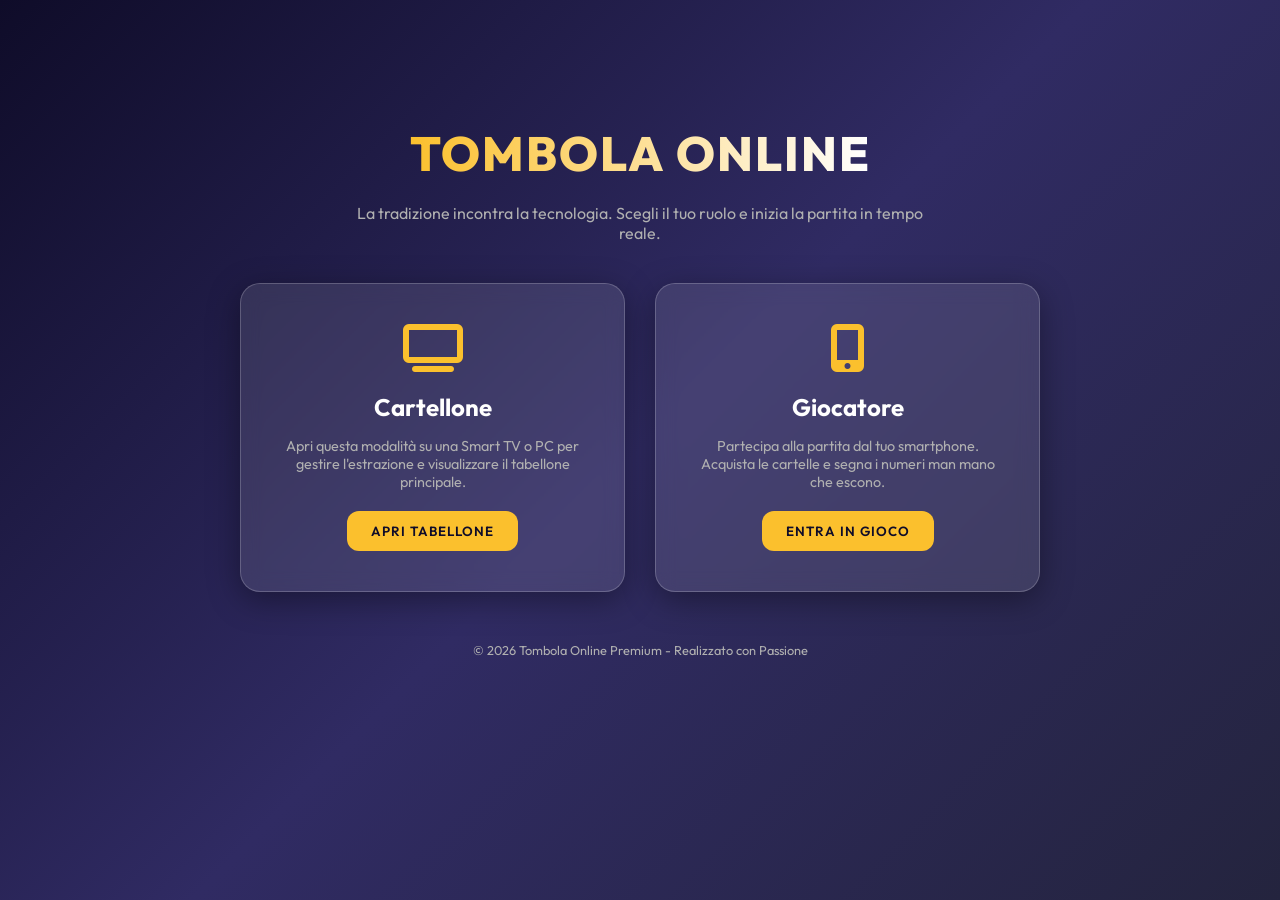
<file: index.html>
<!DOCTYPE html>
<html lang="it">
<head>
    <meta charset="UTF-8">
    <meta name="viewport" content="width=device-width, initial-scale=1.0">
    <title>Tombola Online Premium | Benvenuto</title>
    <meta name="description" content="Gioca alla Tombola Online con amici e famiglia. Gestisci il cartellone o partecipa come giocatore dal tuo smartphone.">
    
    <!-- Google Fonts -->
    <link rel="preconnect" href="https://fonts.googleapis.com">
    <link rel="preconnect" href="https://fonts.gstatic.com" crossorigin>
    <link href="https://fonts.googleapis.com/css2?family=Outfit:wght@300;400;600;800&display=swap" rel="stylesheet">
    
    <!-- Font Awesome -->
    <link rel="stylesheet" href="https://cdnjs.cloudflare.com/ajax/libs/font-awesome/6.4.0/css/all.min.css">
    
    <!-- Custom CSS -->
    <link rel="stylesheet" href="css/main.css">
</head>
<body>

    <div class="container landing-hero">
        <h1 class="title-main">TOMBOLA ONLINE</h1>
        <p style="text-align: center; color: var(--text-muted); max-width: 600px;">
            La tradizione incontra la tecnologia. Scegli il tuo ruolo e inizia la partita in tempo reale.
        </p>

        <div class="role-selector">
            <!-- Gestore / Cartellone -->
            <div class="glass role-card" onclick="window.location.href='board.html'">
                <i class="fas fa-tv"></i>
                <h2>Cartellone</h2>
                <p>Apri questa modalità su una Smart TV o PC per gestire l'estrazione e visualizzare il tabellone principale.</p>
                <button class="btn btn-primary" style="margin-top: 20px;">Apri Tabellone</button>
            </div>

            <!-- Giocatore -->
            <div class="glass role-card" onclick="window.location.href='player.html'">
                <i class="fas fa-mobile-alt"></i>
                <h2>Giocatore</h2>
                <p>Partecipa alla partita dal tuo smartphone. Acquista le cartelle e segna i numeri man mano che escono.</p>
                <button class="btn btn-primary" style="margin-top: 20px;">Entra in Gioco</button>
            </div>
        </div>

        <footer style="margin-top: 50px; color: var(--text-muted); font-size: 0.8rem;">
            &copy; 2026 Tombola Online Premium - Realizzato con Passione
        </footer>
    </div>

</body>
</html>
</file>
<file: css/main.css>
:root {
    /* Color Palette - Premium Tombola */
    --bg-dark: #0f0c29;
    --bg-gradient: linear-gradient(135deg, #0f0c29, #302b63, #24243e);
    --accent-gold: #fbc02d;
    --accent-gold-light: #fff176;
    --text-light: #ffffff;
    --text-muted: #b0b0b0;
    --glass-bg: rgba(255, 255, 255, 0.1);
    --glass-border: rgba(255, 255, 255, 0.2);
    --card-shadow: 0 8px 32px 0 rgba(0, 0, 0, 0.37);
    
    /* UI States */
    --success: #4caf50;
    --danger: #f44336;
    --info: #2196f3;
}

* {
    margin: 0;
    padding: 0;
    box-sizing: border-box;
    font-family: 'Outfit', sans-serif;
}

html, body {
    margin: 0;
    padding: 0;
    width: 100vw;
    height: 100vh;
    overflow: hidden; /* Blocca lo scroll per evitare tagli su TV */
    display: flex;
    flex-direction: column;
}

body {
    background: var(--bg-gradient);
    background-attachment: fixed;
    color: var(--text-light);
    padding: 20px 40px; /* Safe Area per Smart TV (Overscan) */
}

/* Glassmorphism Utility */
.glass {
    background: var(--glass-bg);
    backdrop-filter: blur(10px);
    -webkit-backdrop-filter: blur(10px);
    border: 1px solid var(--glass-border);
    box-shadow: var(--card-shadow);
    border-radius: 20px;
}

/* Animations */
@keyframes fadeIn {
    from { opacity: 0; transform: translateY(20px); }
    to { opacity: 1; transform: translateY(0); }
}

@keyframes pulseGold {
    0% { box-shadow: 0 0 0 0 rgba(251, 192, 45, 0.4); }
    70% { box-shadow: 0 0 0 15px rgba(251, 192, 45, 0); }
    100% { box-shadow: 0 0 0 0 rgba(251, 192, 45, 0); }
}

@keyframes numberPop {
    0% { transform: scale(0.5); opacity: 0; }
    80% { transform: scale(1.2); }
    100% { transform: scale(1); opacity: 1; }
}

@keyframes popIn {
    0% { transform: scale(0.8); opacity: 0; }
    100% { transform: scale(1); opacity: 1; }
}

@keyframes verifyPulse {
    0% { background: var(--accent-gold); box-shadow: 0 0 50px var(--accent-gold); transform: scale(1.1); }
    50% { background: #fff; box-shadow: 0 0 80px #fff; transform: scale(1.2); }
    100% { background: var(--accent-gold); box-shadow: 0 0 50px var(--accent-gold); transform: scale(1.1); }
}

@keyframes scanningPulse {
    0% { background: rgba(255, 255, 255, 0.4); transform: scale(1.05); }
    50% { background: var(--info); transform: scale(1.1); }
    100% { background: rgba(255, 255, 255, 0.4); transform: scale(1.05); }
}

.scanning-all {
    animation: scanningPulse 0.4s infinite !important;
    z-index: 500 !important;
}

.verifying-number {
    animation: verifyPulse 1s infinite !important;
    z-index: 1000 !important;
    position: relative;
    border: 2px solid white !important;
}

.dimmed {
    opacity: 0.3;
    filter: blur(2px);
}

/* Shared UI Components */
.btn {
    padding: 12px 24px;
    border: none;
    border-radius: 12px;
    cursor: pointer;
    font-weight: 600;
    transition: all 0.3s ease;
    text-transform: uppercase;
    letter-spacing: 1px;
}

.btn-primary {
    background: var(--accent-gold);
    color: var(--bg-dark);
}

.btn-primary:hover {
    background: var(--accent-gold-light);
    transform: translateY(-2px);
    box-shadow: 0 5px 15px rgba(251, 192, 45, 0.4);
}

.title-main {
    font-size: 3rem;
    font-weight: 800;
    background: linear-gradient(to right, var(--accent-gold), #ffffff);
    -webkit-background-clip: text;
    background-clip: text;
    -webkit-text-fill-color: transparent;
    text-align: center;
    margin: 20px 0;
    letter-spacing: 2px;
}

/* Layouts */
.container {
    max-width: 1200px;
    margin: 0 auto;
    padding: 20px;
    width: 100%;
}

/* Landing Page Specific */
.landing-hero {
    display: flex;
    flex-direction: column;
    align-items: center;
    justify-content: center;
    height: 80vh;
    animation: fadeIn 1s ease-out;
}

.role-selector {
    display: grid;
    grid-template-columns: repeat(auto-fit, minmax(280px, 1fr));
    gap: 30px;
    width: 100%;
    max-width: 800px;
    margin-top: 40px;
}

.role-card {
    padding: 40px;
    text-align: center;
    cursor: pointer;
    transition: all 0.3s ease;
}

.role-card:hover {
    transform: scale(1.05);
    border-color: var(--accent-gold);
}

.role-card i {
    font-size: 3rem;
    margin-bottom: 20px;
    color: var(--accent-gold);
}

.role-card h2 {
    margin-bottom: 15px;
}

.role-card p {
    color: var(--text-muted);
    font-size: 0.9rem;
}

/* Responsive adjustments */
@media (max-width: 768px) {
    .title-main { font-size: 2rem; }
    .role-selector { grid-template-columns: 1fr; }
}
</file>
